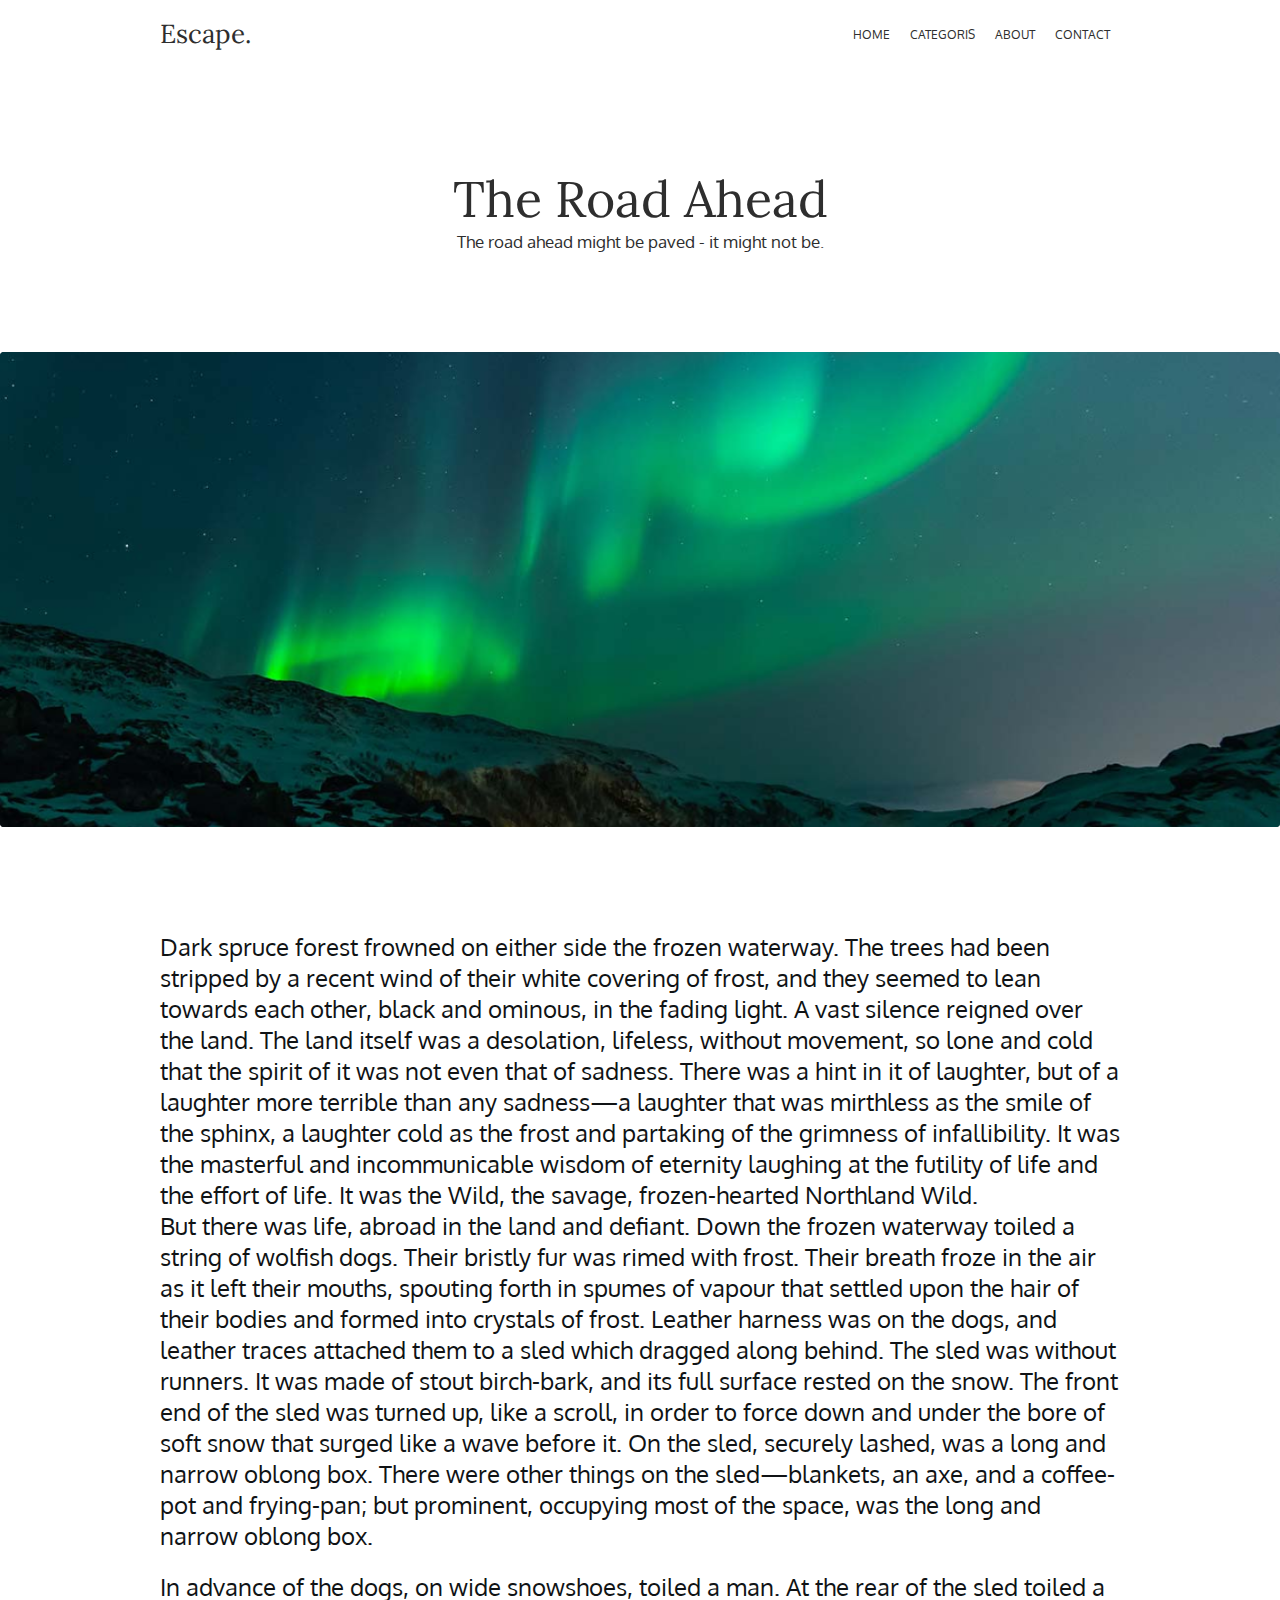
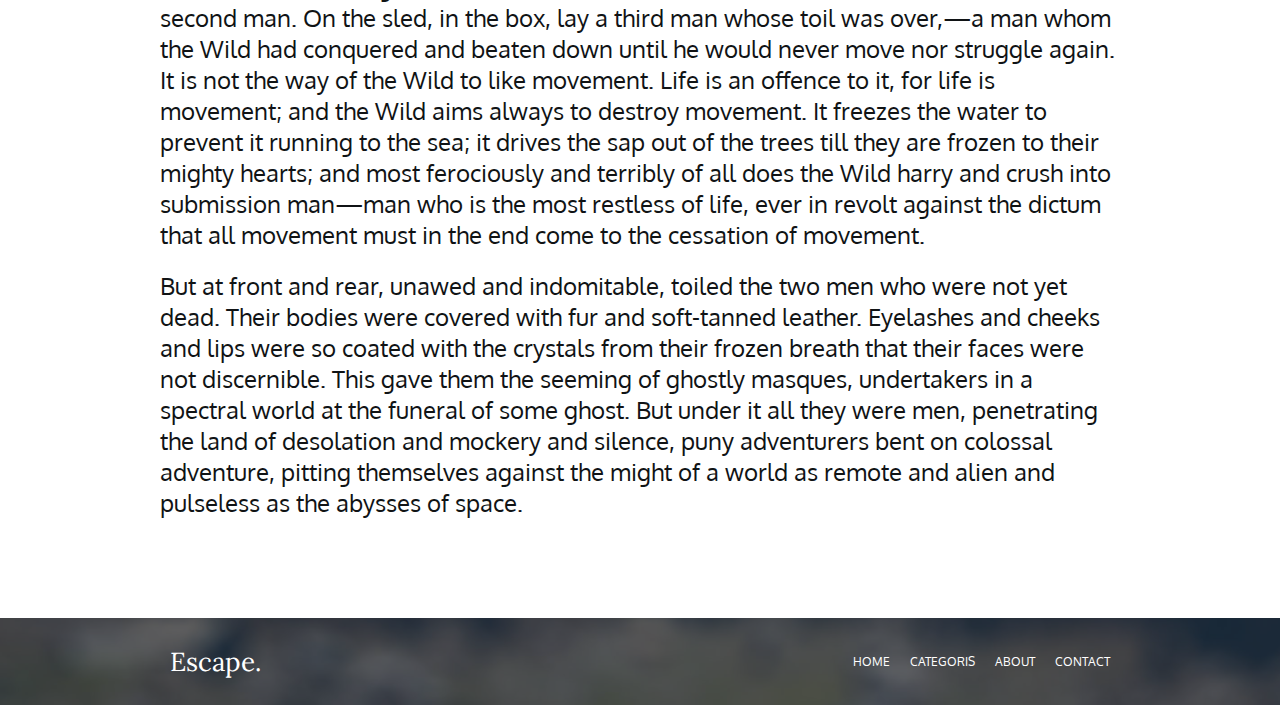
<file: lw1.2/index.html>
<!DOCTYPE html>
<html lang="en">

<head>
   <meta charset="UTF-8">
   <meta name="viewport" content="width=device-width, initial-scale=1.0">
   <link rel="preconnect" href="https://fonts.googleapis.com">
   <link rel="preconnect" href="https://fonts.gstatic.com" crossorigin>
   <link href="https://fonts.googleapis.com/css2?family=Lora:ital,wght@0,400..700;1,400..700&display=swap"
      rel="stylesheet">
   <link rel="preconnect" href="https://fonts.googleapis.com">
   <link rel="preconnect" href="https://fonts.gstatic.com" crossorigin>
   <link href="https://fonts.googleapis.com/css2?family=Lora:ital@0;1&family=Oxygen&display=swap" rel="stylesheet">
   <link rel="stylesheet" href="style/style.css">
   <title>Document</title>
</head>

<body>
   <header class="header">
      <div class="header__container container">
         <a class="header__logotype logotype logotype_black">Escape.</a>
         <nav class="header__navigation navigation">
            <ul class="header__navigation-list navigation-list">
               <li><a class="header__navigation-link navigation-link navigation-link_black" href="#">home</a></li>
               <li><a class="header__navigation-link navigation-link navigation-link_black" href="#">categoris</a></li>
               <li><a class="header__navigation-link navigation-link navigation-link_black" href="#">about</a></li>
               <li><a class="header__navigation-link navigation-link navigation-link_black" href="#">contact</a></li>
            </ul>
         </nav>
      </div>
   </header>
   <div class="page">
      <div class="page__heading heading">
         <h1 class="page__title title">The Road Ahead</h1>
         <h2 class="page__subtitle subtitle">The road ahead might be paved - it might not be.</h2>
      </div>
      <img class="page__image" src="images/Northernlights.png" alt="Northern lights">
      <div class="page__content-container content-container">
         <p class="content-container__paragrph">Dark spruce forest frowned on either side the frozen waterway. The trees
            had been stripped by a recent wind
            of their white covering of frost, and they seemed to lean towards each other, black and ominous, in the
            fading light. A vast silence reigned over the land. The land itself was a desolation, lifeless, without
            movement, so lone and cold that the spirit of it was not even that of sadness. There was a hint in it of
            laughter, but of a laughter more terrible than any sadness—a laughter that was mirthless as the smile of the
            sphinx, a laughter cold as the frost and partaking of the grimness of infallibility. It was the masterful
            and incommunicable wisdom of eternity laughing at the futility of life and the effort of life. It was the
            Wild, the savage, frozen-hearted Northland Wild.</p>
         <p class="content-container__paragraph">But there was life, abroad in the land and defiant. Down the frozen
            waterway toiled a string of wolfish
            dogs. Their bristly fur was rimed with frost. Their breath froze in the air as it left their mouths,
            spouting forth in spumes of vapour that settled upon the hair of their bodies and formed into crystals of
            frost. Leather harness was on the dogs, and leather traces attached them to a sled which dragged along
            behind. The sled was without runners. It was made of stout birch-bark, and its full surface rested on the
            snow. The front end of the sled was turned up, like a scroll, in order to force down and under the bore of
            soft snow that surged like a wave before it. On the sled, securely lashed, was a long and narrow oblong box.
            There were other things on the sled—blankets, an axe, and a coffee-pot and frying-pan; but prominent,
            occupying most of the space, was the long and narrow oblong box.</p>
         <p class="content-container__paragraph">In advance of the dogs, on wide snowshoes, toiled a man. At the rear of
            the sled toiled a second man. On the
            sled, in the box, lay a third man whose toil was over,—a man whom the Wild had conquered and beaten down
            until he would never move nor struggle again. It is not the way of the Wild to like movement. Life is an
            offence to it, for life is movement; and the Wild aims always to destroy movement. It freezes the water to
            prevent it running to the sea; it drives the sap out of the trees till they are frozen to their mighty
            hearts; and most ferociously and terribly of all does the Wild harry and crush into submission man—man who
            is the most restless of life, ever in revolt against the dictum that all movement must in the end come to
            the cessation of movement.</p>
         <p class="content-container__paragraph">But at front and rear, unawed and indomitable, toiled the two men who
            were not yet dead. Their bodies were
            covered with fur and soft-tanned leather. Eyelashes and cheeks and lips were so coated with the crystals
            from their frozen breath that their faces were not discernible. This gave them the seeming of ghostly
            masques, undertakers in a spectral world at the funeral of some ghost. But under it all they were men,
            penetrating the land of desolation and mockery and silence, puny adventurers bent on colossal adventure,
            pitting themselves against the might of a world as remote and alien and pulseless as the abysses of space.
         </p>
      </div>
   </div>
   <footer class="footer">
      <div class="footer__container container">
         <a class="footer__logotype logotype logotype_white">Escape.</a>
         <nav class="footer__navigation navigation">
            <ul class="footer__navigation-list navigation-list">
               <li><a class="footer__navigation-link navigation-link navigation-link_white" href="#">home</a></li>
               <li><a class="footer__navigation-link navigation-link navigation-link_white" href="#">categoris</a></li>
               <li><a class="footer__navigation-link navigation-link navigation-link_white" href="#">about</a></li>
               <li><a class="footer__navigation-link navigation-link navigation-link_white" href="#">contact</a></li>
            </ul>
         </nav>
      </div>
   </footer>
</body>

</html>
</file>
<file: lw1.2/style/style.css>
* {
    padding: 0;
    margin: 0;
    box-sizing: border-box;
}

.header {
    width: 100%;
    padding: 17px 0;
}

.container {
    display: flex;
    justify-content: space-between;
    width: 100%;
    max-width: 960px;
    margin: 0 auto;
}

.header__navigation {
    margin: auto 0;
}

.footer__navigation {
    margin: auto 0;
}

.navigation-list {
    list-style-type: none;
    display: flex;
    justify-content: space-between;
}

.footer {
    background-image: url("../images/footer.png");
    background-color: #656565;
    width: 100%;
    padding: 17px 0;
}

.logotype {
    text-decoration: none;
    font-family: "Lora", serif;
    font-optical-sizing: auto;
    font-size: 26px;
    text-transform: none;
}

.logotype_white {
    color: #FFFFFF;
}

header__logotype {
    padding: 10px;
}

.logotype_black {
    color: #2E2E2E;
}

.footer__logotype {
    padding: 10px;
}

.navigation-link {
    text-decoration: none;
    font-family: "oxygen", sans-serif;
    font-weight: 400;
    font-style: normal;
    font-size: 12px;
    text-transform: uppercase;
}

.navigation-link_white {
    color: #FFFFFF;
}

.navigation-link_black {
    color: #2E2E2E;
}

.header__navigation-link {
    padding: 10px;
}

.footer__navigation-link {
    padding: 10px;
}

.heading {
    padding: 100px 0;
}

.title {
    text-align: center;
    font-family: "Lora", serif;
    font-optical-sizing: auto;
    font-style: normal;
    font-size: 50px;
    font-weight: 400;
    color: #2E2E2E;
}

.subtitle {
    text-align: center;
    font-family: "oxygen", sans-serif;
    font-weight: 400;
    font-style: normal;
    font-size: 17px;
    color: #2E2E2E;
}

page__subtitle {
    margin-top: 20px;
}

.page__image {
    width: 100%;
    border-radius: 2px;
}

.content-container {
    width: 100%;
    max-width: 960px;
    margin: 0 auto;
    padding: 100px 0;
    font-family: "oxygen", sans-serif;
    font-weight: 400;
    font-style: normal;
    font-size: 24px;
    color: #101315;
}

.content-container__paragraph:not(:last-child) {
    margin-bottom: 20px;
}
</file>
